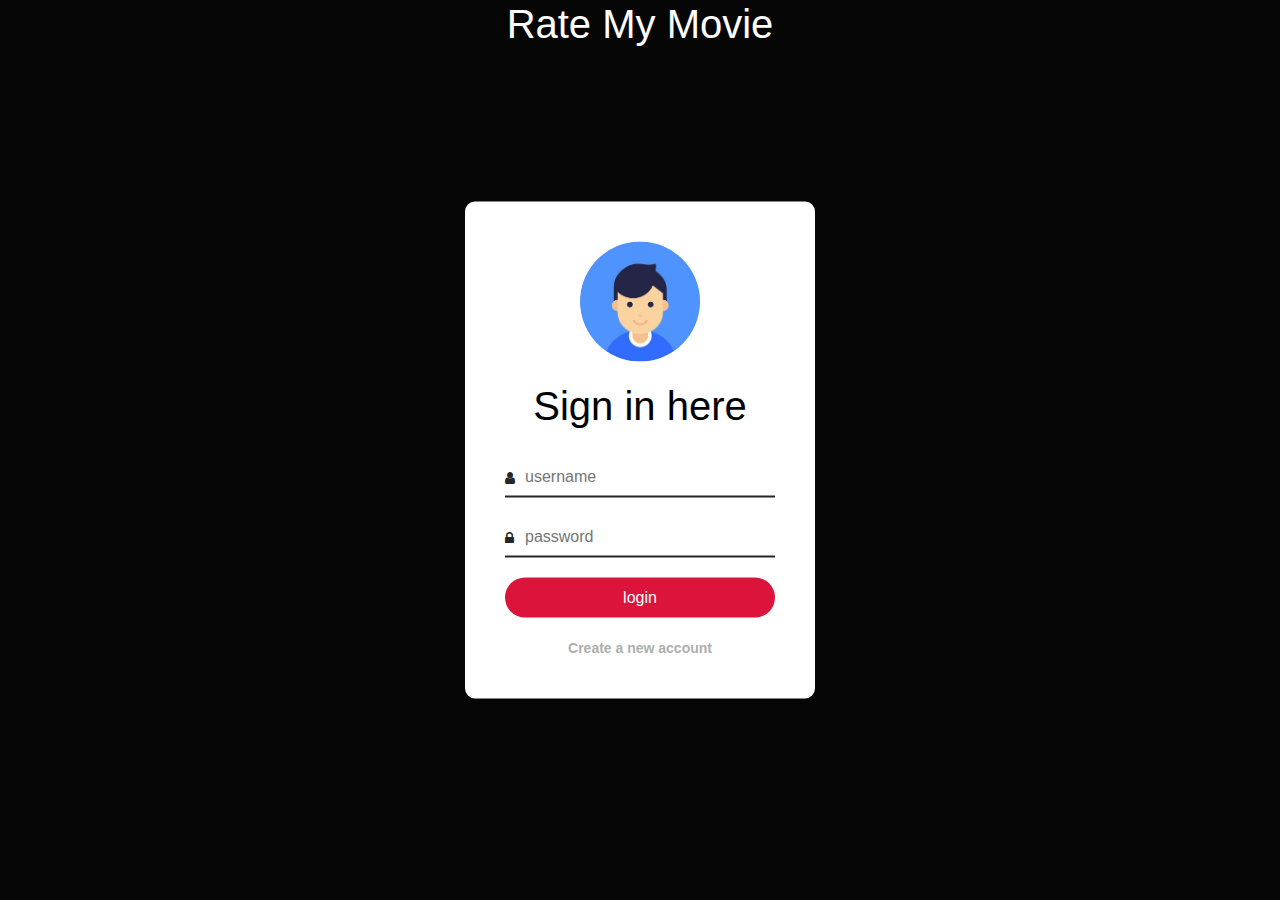
<file: templates/index.html>
<!DOCTYPE html>
<html lang="en" dir="ltr">
  <head>
    <meta charset="utf-8">
    <title>Login Page</title>
    <script src="https://ajax.googleapis.com/ajax/libs/jquery/3.3.1/jquery.min.js"></script>
    <script src="https://code.jquery.com/jquery-3.4.1.min.js"></script>
    <script type='text/javascript' src='../static/main.js'></script>
    <link rel="stylesheet" href="../static/css/style.css">
    <link rel="stylesheet" href="../static/css/bootstrap.min.css">
    <link rel="stylesheet" href="https://cdnjs.cloudflare.com/ajax/libs/font-awesome/4.7.0/css/font-awesome.min.css">

  </head>
  <body>
    <h3>Rate My Movie</h3>
      <div class = "loginBox">
        <img class = "profile-pic" src="../static/css/user1.jpg">
        <h3 style="color: black">Sign in here </h3>

          <div class ="inputBox">
            <span><i class = "fa fa-user"></i></span>
            <input type="text" id = "username" placeholder="username" required>
          </div>
          <div class ="inputBox">
            <span><i class = "fa fa-lock"></i></span>
            <input type="password" id ="password" placeholder="password" required>
          </div>
          <input  type="submit" value ="login" onclick="login()">
          </br>
          <a  type = "submit" onclick = "createUser()"> Create a new account </a>
  
      </div>
  </body>
</html>
</file>
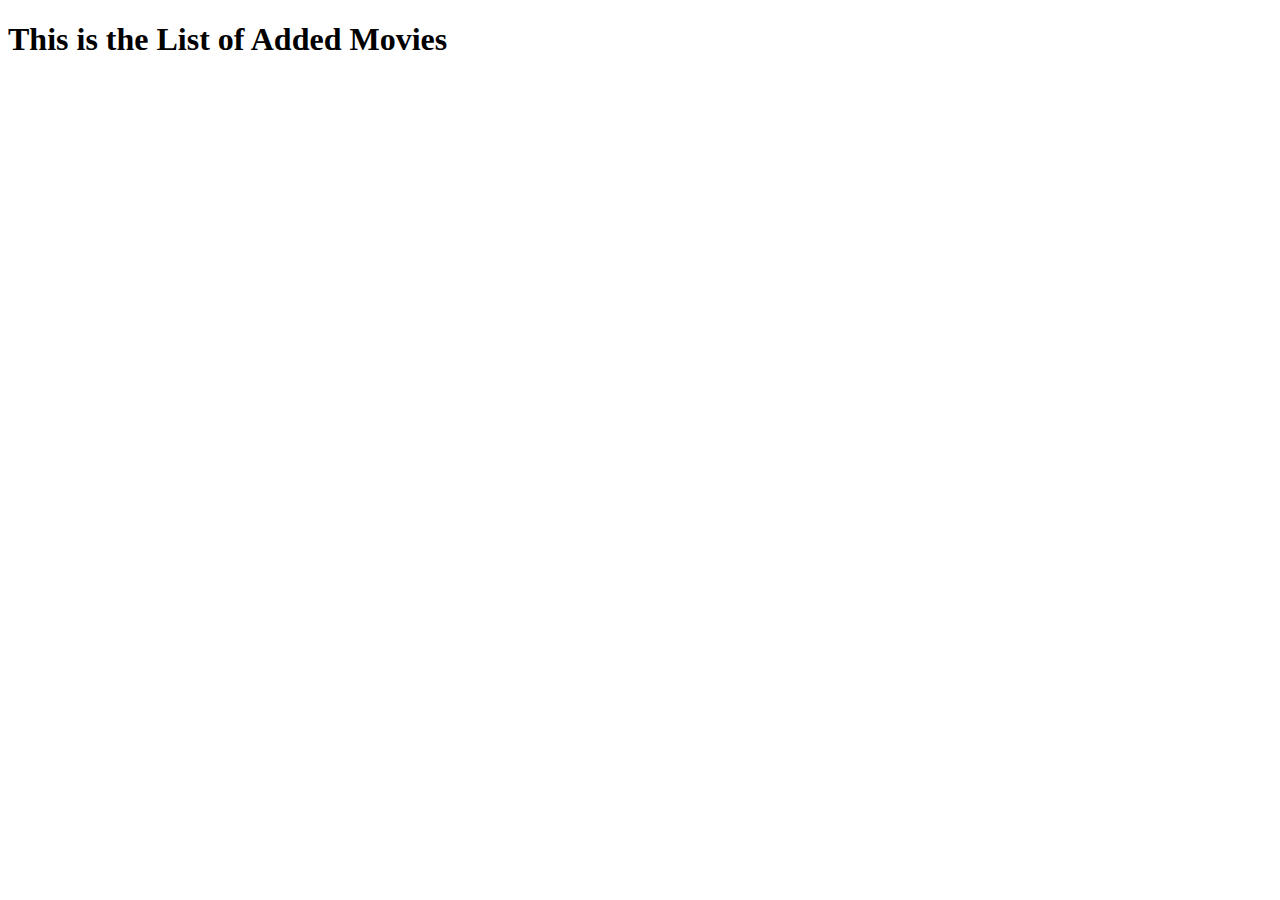
<file: templates/AddedMovie.html>
<!DOCTYPE html>
<html lang="en" dir="ltr">
  <head>
    <meta charset="utf-8">
    <title>Movie Added Page</title>
    <script src='https://ajax.googleapis.com/ajax/libs/jquery/3.3.1/jquery.min.js'></script>
    <script type="text/javascript" src = '../static/main.js'></script>
  </head>
  <body>
    <h1>This is the List of Added Movies</h1>
  </body>
</html>
</file>
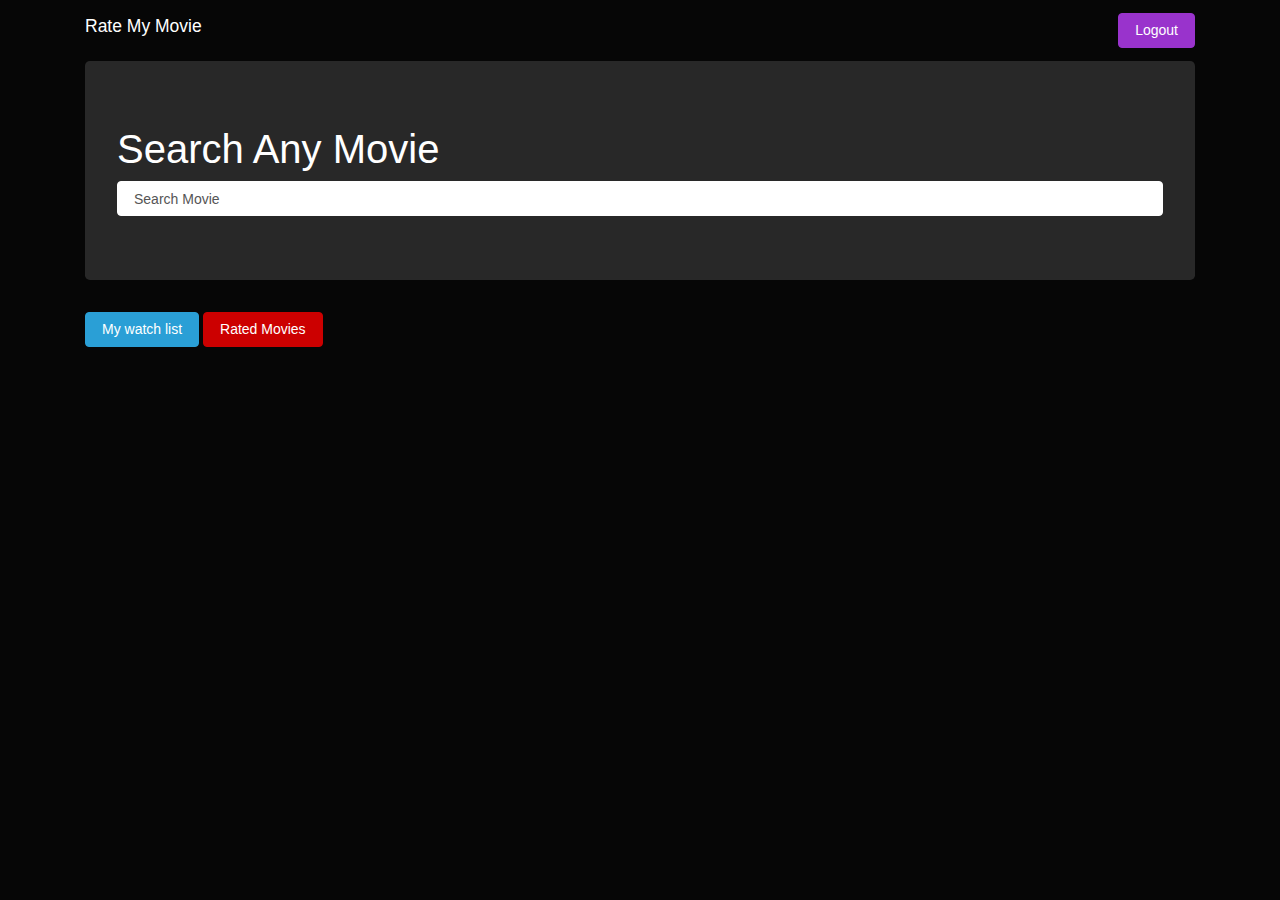
<file: templates/searchMovie.html>
<!DOCTYPE html>
<html lang="en" dir="ltr">
  <head>
    <meta charset="utf-8">
    <title>Search Page</title>
    <script src="https://ajax.googleapis.com/ajax/libs/jquery/3.3.1/jquery.min.js"></script>
    <script type='text/javascript' src='../static/main.js'></script>
    <script src="https://code.jquery.com/jquery-3.4.1.min.js"></script>
    <link rel="stylesheet" href="../static/css/bootstrap.min.css">
    <link rel="stylesheet" href="https://cdnjs.cloudflare.com/ajax/libs/font-awesome/4.7.0/css/font-awesome.min.css">
</head>
  </head>
  <body>
    <nav class ="navbar navbar-default">
      <div class="container">
        <div class="navbar-header">
          <span><i class="far fa-camera-movie"></i></span>
          <h2 class="navbar-brand"> Rate My Movie</h2>
        </div>
        <button class="btn btn-info" type="button" onclick="Logout()" name="button">Logout</button>
      </div>
    </nav>
    <div class="container">
      <div class="jumbotron">
        <h3 class ="tect-center">Search Any Movie</h3>
        <input type="text" class="form-control mr-sm-2" id="search" placeholder="Search Movie" onchange="searchMovie()">
      </div>
      <button class="btn btn-primary" type="button" onclick="AddedMovie()"> My watch list </button>
      <button class="btn btn-danger" type="button" onclick="ratedMovie()"> Rated Movies </button>
    </div>
    <br><br>
    <div class = "container">
      <div id = "movies" class ="row"></div>
    </div>

    <script
    src="https://code.jquery.com/jquery-3.4.1.min.js"
    integrity="sha256-CSXorXvZcTkaix6Yvo6HppcZGetbYMGWSFlBw8HfCJo="
    crossorigin="anonymous"></script>

  </body>
</html>
</file>
<file: static/css/style.css>
.loginBox{
  position: absolute;
  top: 50%;
  left: 50%;
  transform: translate(-50%, -50%);
  width: 350px;
  min-height: 200px;
  background: #fff;
  border-radius: 10px;
  padding: 40px;
  box-sizing: border-box;
}

.profile-pic{
  border-radius: 50%;
  width: 120px;
  height: 120px;
  margin: 0 auto;
  display: block;
  margin-bottom: 20px;
}

h3{
  margin: 10px;
  padding: 0 0 20px;
  color: #262626;
  text-align: center;
}

.loginBox input{
  width: 100%;
  margin-bottom: 20px;
}

.loginBox input[type ="text"],
.loginBox input[type ="password"]{
  border: None;
  border-bottom: 2px solid #262626;
  outline: None;
  height: 40px;
  background: transparent;
  font-size: 16px;
  box-sizing: border-box;
  padding-left: 20px;
}

.loginBox input[type ="text"]:focus,
.loginBox input[type ="password"]:focus{
  border-bottom: 2px solid #f00;
}

.inputBox{
  position: relative;
}
.inputBox span{
  position: absolute;
  top: 10px;
  color:#262626;
}

.loginBox input[type ="submit"]{
  border: None;
  outline: None;
  height: 40px;
  font-size: 16px;
  background: crimson;
  color: #fff;
  border-radius: 20px;
}

.loginBox a{
  color: #262626;
  font-size: 14px;
  font-weight: bold;
  text-decoration: none;
  text-align: center;
  display: block;
}
</file>
